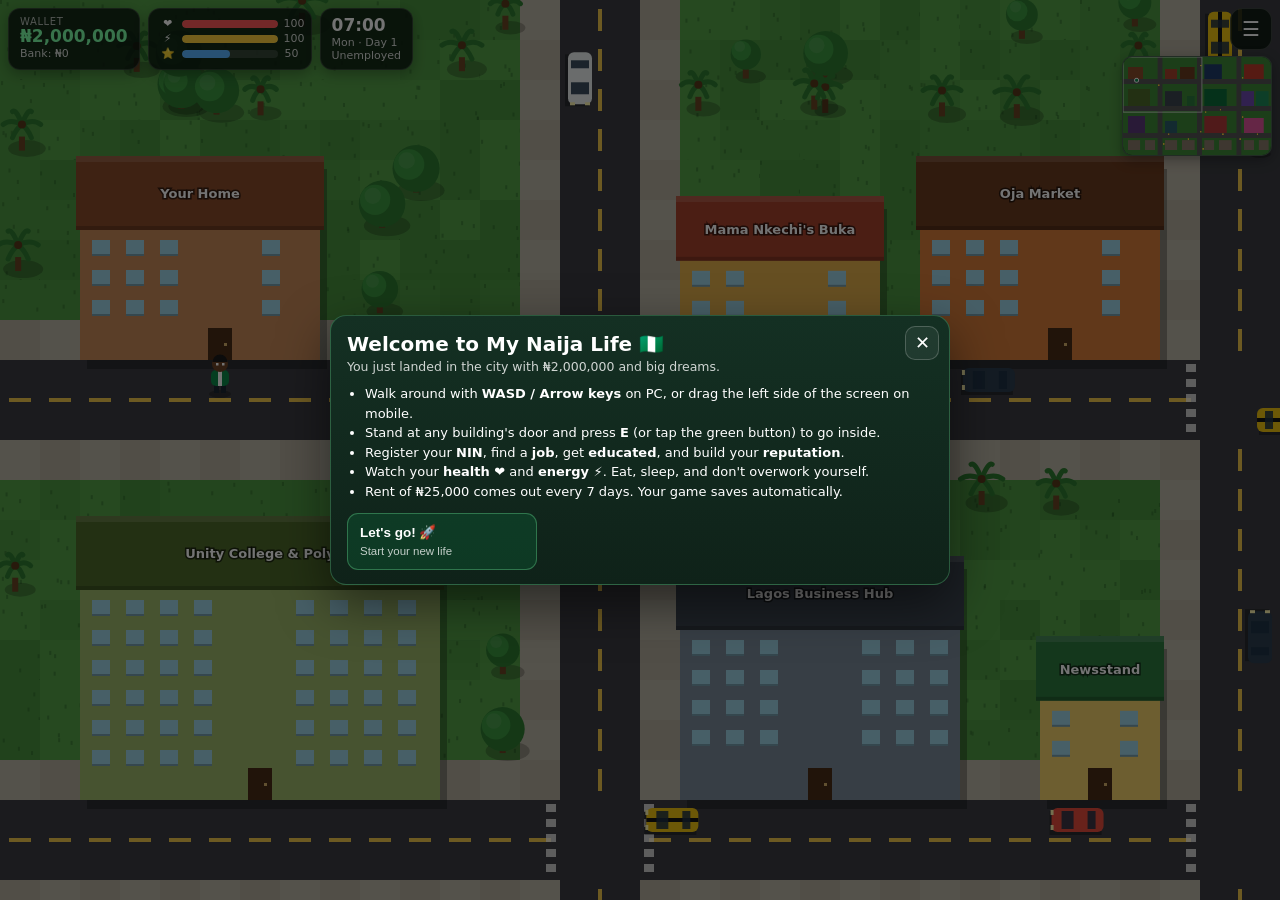
<file: versions/v1.html>
<!DOCTYPE html>
<html lang="en">
<head>
<meta charset="UTF-8">
<meta name="viewport" content="width=device-width, initial-scale=1, maximum-scale=1, user-scalable=no, viewport-fit=cover">
<meta name="theme-color" content="#0b6e3a">
<meta name="mobile-web-app-capable" content="yes">
<meta name="apple-mobile-web-app-capable" content="yes">
<meta name="apple-mobile-web-app-status-bar-style" content="black-translucent">
<meta name="apple-mobile-web-app-title" content="My Naija Life">
<title>My Naija Life</title>
<style>
*{box-sizing:border-box;margin:0;padding:0;-webkit-tap-highlight-color:transparent;-webkit-user-select:none;user-select:none}
html,body{width:100%;height:100%;overflow:hidden;background:#0d1b12;font-family:system-ui,-apple-system,"Segoe UI",Roboto,sans-serif;color:#fff;touch-action:none;overscroll-behavior:none}
canvas#game{position:fixed;inset:0;width:100%;height:100%;display:block;touch-action:none}

#hud{position:fixed;top:max(8px,env(safe-area-inset-top));left:max(8px,env(safe-area-inset-left));display:flex;gap:8px;align-items:stretch;pointer-events:none;z-index:5}
.card{background:rgba(10,22,15,.84);border:1px solid rgba(255,255,255,.13);border-radius:12px;padding:7px 11px;box-shadow:0 4px 14px rgba(0,0,0,.3)}
.lbl{font-size:10px;letter-spacing:.06em;text-transform:uppercase;opacity:.7}
.big{font-size:17px;font-weight:800;line-height:1.15}
.small{font-size:11px;opacity:.85;text-transform:none;letter-spacing:0}
#hMoney{color:#7dffa8}
.row{display:flex;align-items:center;gap:6px;font-size:11px;height:15px}
.row span{width:16px;text-align:center}
.bar{width:96px;height:8px;background:rgba(255,255,255,.14);border-radius:4px;overflow:hidden}
.bar>i{display:block;height:100%;width:50%;border-radius:4px;transition:width .25s}
#bHealth{background:#ff5a5a}#bEnergy{background:#ffd23f}#bRep{background:#5ab4ff}
.num{width:24px;text-align:right;opacity:.85;font-variant-numeric:tabular-nums}

#topRight{position:fixed;top:max(8px,env(safe-area-inset-top));right:max(8px,env(safe-area-inset-right));display:flex;flex-direction:column;align-items:flex-end;gap:6px;z-index:6}
#menuBtn{pointer-events:auto;width:42px;height:42px;border-radius:12px;border:1px solid rgba(255,255,255,.18);background:rgba(10,22,15,.84);color:#fff;font-size:20px;cursor:pointer}
#mini{width:150px;height:100px;border-radius:10px;border:1px solid rgba(255,255,255,.2);background:#1d3a24;box-shadow:0 4px 14px rgba(0,0,0,.3)}

#hint{position:fixed;left:50%;bottom:max(16px,env(safe-area-inset-bottom));transform:translateX(-50%);background:rgba(10,22,15,.88);border:1px solid rgba(125,255,168,.4);padding:8px 16px;border-radius:999px;font-size:13px;font-weight:600;white-space:nowrap;display:none;z-index:5;pointer-events:none}
#actBtn{position:fixed;right:max(22px,env(safe-area-inset-right));bottom:max(22px,env(safe-area-inset-bottom));width:78px;height:78px;border-radius:50%;border:3px solid rgba(255,255,255,.55);background:rgba(11,138,74,.85);color:#fff;font-weight:800;font-size:14px;display:none;z-index:6;touch-action:none;box-shadow:0 6px 18px rgba(0,0,0,.4)}
#actBtn.dim{background:rgba(40,60,48,.6);border-color:rgba(255,255,255,.25)}

#joy{position:fixed;width:120px;height:120px;margin:-60px 0 0 -60px;border-radius:50%;background:rgba(255,255,255,.08);border:2px solid rgba(255,255,255,.28);z-index:4;pointer-events:none;display:none}
#knob{position:absolute;left:50%;top:50%;width:52px;height:52px;margin:-26px 0 0 -26px;border-radius:50%;background:rgba(255,255,255,.45)}
#joyGhost{position:fixed;left:max(40px,env(safe-area-inset-left));bottom:max(40px,env(safe-area-inset-bottom));width:110px;height:110px;border-radius:50%;border:2px dashed rgba(255,255,255,.25);display:none;align-items:center;justify-content:center;font-size:11px;opacity:.7;text-align:center;z-index:3;pointer-events:none}

#toasts{position:fixed;top:72px;left:50%;transform:translateX(-50%);display:flex;flex-direction:column;gap:6px;align-items:center;z-index:20;pointer-events:none;width:min(92vw,520px)}
.toast{background:rgba(10,22,15,.94);border-left:4px solid #7dffa8;padding:8px 14px;border-radius:10px;font-size:13px;box-shadow:0 6px 18px rgba(0,0,0,.35);animation:tin .25s ease-out;text-align:center}
.toast.bad{border-left-color:#ff5a5a}.toast.info{border-left-color:#5ab4ff}
@keyframes tin{from{opacity:0;transform:translateY(-8px)}to{opacity:1;transform:none}}

#panel{position:fixed;inset:0;background:rgba(0,0,0,.55);display:none;align-items:center;justify-content:center;z-index:30;padding:10px}
#panel.show{display:flex}
.box{position:relative;width:min(620px,96vw);max-height:92vh;overflow:auto;background:linear-gradient(180deg,#143023,#0f2219);border:1px solid rgba(125,255,168,.25);border-radius:16px;padding:16px 16px 14px;box-shadow:0 18px 50px rgba(0,0,0,.5);touch-action:pan-y}
#pClose{position:absolute;top:10px;right:10px;width:34px;height:34px;border-radius:10px;border:1px solid rgba(255,255,255,.2);background:rgba(255,255,255,.06);color:#fff;font-size:18px;cursor:pointer}
#pTitle{font-size:20px;font-weight:800;padding-right:40px}
#pSub{font-size:12.5px;opacity:.8;margin-top:3px;padding-right:40px}
#pBody{font-size:13px;line-height:1.5;margin-top:10px}
#pBody:empty{display:none}
#pBody .kv{display:grid;grid-template-columns:auto 1fr;gap:3px 14px}
#pBody .kv b{opacity:.7;font-weight:600}
#pBody ul{padding-left:18px}
#pOpts{display:grid;grid-template-columns:repeat(auto-fill,minmax(180px,1fr));gap:8px;margin-top:12px}
.opt{text-align:left;padding:10px 12px;border-radius:11px;border:1px solid rgba(125,255,168,.3);background:rgba(11,138,74,.22);color:#fff;cursor:pointer;font-size:13.5px;line-height:1.3}
.opt:active{transform:scale(.98)}
.opt span{display:block;font-size:11.5px;opacity:.75;margin-top:2px}
.opt.dis{opacity:.45;border-color:rgba(255,255,255,.15);background:rgba(255,255,255,.04)}
.opt.cur{border-color:#ffd23f;background:rgba(255,210,63,.15)}

#rotate{position:fixed;inset:0;background:#0b6e3a;display:none;flex-direction:column;align-items:center;justify-content:center;gap:14px;z-index:100;text-align:center;padding:24px}
#rotate .ph{width:54px;height:90px;border:4px solid #fff;border-radius:10px;animation:rot 1.8s ease-in-out infinite}
@keyframes rot{0%,30%{transform:rotate(0)}60%,100%{transform:rotate(90deg)}}
@media (orientation:portrait) and (pointer:coarse){#rotate{display:flex}}
@media (max-height:430px){
  .big{font-size:14px}.bar{width:72px}.card{padding:5px 8px}
  #mini{width:120px;height:80px}#menuBtn{width:36px;height:36px;font-size:17px}
  #pTitle{font-size:17px}#pOpts{grid-template-columns:repeat(auto-fill,minmax(160px,1fr))}
  #toasts{top:56px}
}
</style>
</head>
<body>
<canvas id="game"></canvas>

<div id="hud">
  <div class="card">
    <div class="lbl">Wallet</div>
    <div id="hMoney" class="big">₦0</div>
    <div class="lbl small" id="hBank">Bank: ₦0</div>
  </div>
  <div class="card">
    <div class="row"><span>❤️</span><div class="bar"><i id="bHealth"></i></div><span class="num" id="nHealth">0</span></div>
    <div class="row"><span>⚡</span><div class="bar"><i id="bEnergy"></i></div><span class="num" id="nEnergy">0</span></div>
    <div class="row"><span>⭐</span><div class="bar"><i id="bRep"></i></div><span class="num" id="nRep">0</span></div>
  </div>
  <div class="card">
    <div class="big" id="hTime">07:00</div>
    <div class="lbl small" id="hDay">Day 1</div>
    <div class="lbl small" id="hJob">Unemployed</div>
  </div>
</div>

<div id="topRight">
  <button id="menuBtn" aria-label="Menu">☰</button>
  <canvas id="mini" width="300" height="200"></canvas>
</div>

<div id="toasts"></div>
<div id="hint"></div>
<button id="actBtn">ENTER</button>
<div id="joy"><div id="knob"></div></div>
<div id="joyGhost">Drag to<br>move</div>

<div id="panel">
  <div class="box">
    <button id="pClose" aria-label="Close">✕</button>
    <div id="pTitle"></div>
    <div id="pSub"></div>
    <div id="pBody"></div>
    <div id="pOpts"></div>
  </div>
</div>

<div id="rotate">
  <div class="ph"></div>
  <div style="font-size:20px;font-weight:800">Turn your phone sideways</div>
  <div style="opacity:.85;font-size:14px">My Naija Life plays in landscape mode.</div>
</div>

<script>
(function(){
'use strict';

/* =========================================================
   CORE SETUP
   ========================================================= */
const T = 40, COLS = 60, ROWS = 40, WW = COLS * T, WH = ROWS * T;
const TIME_SCALE = 1.5;            // game minutes per real second
const SAVE_KEY = 'mynaijalife_v1';
const $ = id => document.getElementById(id);
const canvas = $('game'), ctx = canvas.getContext('2d');
let vw = 0, vh = 0, dpr = 1;
function resize(){
  dpr = Math.min(window.devicePixelRatio || 1, 2);
  vw = window.innerWidth; vh = window.innerHeight;
  canvas.width = Math.floor(vw * dpr); canvas.height = Math.floor(vh * dpr);
  ctx.setTransform(dpr, 0, 0, dpr, 0, 0);
}
window.addEventListener('resize', resize); resize();

const isTouch = window.matchMedia('(pointer: coarse)').matches || ('ontouchstart' in window);
const clamp = (v, a, b) => Math.max(a, Math.min(b, v));
const fmt = n => '₦' + Math.round(n).toLocaleString('en-NG');
function mulberry(seed){ let a = seed >>> 0; return function(){ a |= 0; a = a + 0x6D2B79F5 | 0; let t = Math.imul(a ^ a >>> 15, 1 | a); t = t + Math.imul(t ^ t >>> 7, 61 | t) ^ t; return ((t ^ t >>> 14) >>> 0) / 4294967296; }; }
const srand = mulberry(20261005);
const hash = (c, r) => { const s = Math.sin(c * 12.9898 + r * 78.233) * 43758.5453; return s - Math.floor(s); };
const pick = arr => arr[Math.floor(Math.random() * arr.length)];
const WEEKDAYS = ['Mon','Tue','Wed','Thu','Fri','Sat','Sun'];

/* =========================================================
   GAME DATA
   ========================================================= */
const ROAD_ROWS = [9, 20, 31], ROAD_COLS = [14, 30, 46];

const BUILDINGS = [
  {id:'home',     name:'Your Home',              x:2,  y:4,  w:6, h:5, color:'#c98b5a', roof:'#8a4b2a'},
  {id:'mamaput',  name:"Mama Nkechi's Buka",     x:17, y:5,  w:5, h:4, color:'#e3b04b', roof:'#a8432c'},
  {id:'market',   name:'Oja Market',             x:23, y:4,  w:6, h:5, color:'#d97d3a', roof:'#6b3b1f'},
  {id:'bank',     name:'Naija Trust Bank',       x:33, y:3,  w:7, h:6, color:'#3b6fb6', roof:'#1f3d6b'},
  {id:'hospital', name:'General Hospital',       x:49, y:3,  w:8, h:6, color:'#e8eef2', roof:'#c0392b'},
  {id:'school',   name:'Unity College & Poly',   x:2,  y:13, w:9, h:7, color:'#9fb86a', roof:'#4f6b2b'},
  {id:'jobs',     name:'Lagos Business Hub',     x:17, y:14, w:7, h:6, color:'#7a8a99', roof:'#3c4650'},
  {id:'news',     name:'Newsstand',              x:26, y:16, w:3, h:4, color:'#f2d16b', roof:'#2d7a3f'},
  {id:'lg',       name:'Local Govt Secretariat', x:33, y:13, w:9, h:7, color:'#e6e0cf', roof:'#0b6e3a'},
  {id:'church',   name:'Grace Assembly',         x:48, y:14, w:5, h:6, color:'#f0ece2', roof:'#6c4ab0'},
  {id:'mosque',   name:'Central Mosque',         x:54, y:14, w:5, h:6, color:'#eaf4ec', roof:'#1e8a5a'},
  {id:'estate',   name:'Shelter Real Estate',    x:2,  y:24, w:7, h:7, color:'#b78fd6', roof:'#5b3a7a'},
  {id:'barber',   name:'Kutz Barbing Salon',     x:17, y:26, w:5, h:5, color:'#5fb3c9', roof:'#2a5e6b'},
  {id:'motors',   name:'Oga Motors',             x:33, y:24, w:9, h:7, color:'#d6d6d6', roof:'#b33a3a'},
  {id:'joint',    name:'Chill Spot',             x:49, y:25, w:8, h:6, color:'#4a3b5c', roof:'#e0559b'}
];
const B = {};
BUILDINGS.forEach(b => {
  b.doorC = b.x + Math.floor(b.w / 2);
  b.frontX = (b.doorC + 0.5) * T;
  b.frontY = (b.y + b.h + 0.5) * T;
  B[b.id] = b;
});

const DECOR = [[2,34,5,4],[9,34,4,4],[17,34,5,4],[24,34,5,4],[33,34,4,4],[39,34,5,4],[49,34,4,4],[55,34,4,4]].map((d, i) => ({
  x:d[0], y:d[1], w:d[2], h:d[3], name:'',
  doorC: d[0] + Math.floor(d[2] / 2),
  color:['#d9a57a','#c7b299','#a7c4a0','#d4b483','#b9a1c9','#e0c08a','#9fbfcf','#cfa89a'][i],
  roof:['#7a3b2a','#5d4a3a','#3f6b45','#7a5a2a','#5a3f72','#8a5a1a','#3a5f72','#6a3a3a'][i]
}));

const SOLIDS = [...BUILDINGS, ...DECOR].map(b => ({x:b.x*T, y:b.y*T, w:b.w*T, h:b.h*T}));

const ITEMS = {
  bread:       {name:'Agege Bread',        price:1500, energy:12, health:0},
  indomie:     {name:'Indomie (pack)',     price:1200, energy:12, health:0},
  garri:       {name:'Garri & Groundnut',  price:800,  energy:8,  health:0},
  water:       {name:'Pure Water (bag)',   price:500,  energy:5,  health:1},
  malt:        {name:'Malt Drink',         price:700,  energy:7,  health:0},
  suya:        {name:'Suya Wrap',          price:2000, energy:15, health:0},
  paracetamol: {name:'Paracetamol',        price:600,  energy:0,  health:10},
  vitamins:    {name:'Multivitamins',      price:3500, energy:0,  health:20}
};
const MARKET_ITEMS = ['bread','indomie','garri','water','malt','suya'];
const PHARM_ITEMS = ['paracetamol','vitamins'];

const EDU = ['No certificate','SSCE','OND','BSc'];
const COURSES = [
  {lvl:1, name:'SSCE (WAEC)',          fee:45000,  classes:3},
  {lvl:2, name:'OND Business Admin',   fee:250000, classes:6},
  {lvl:3, name:'BSc Economics',        fee:600000, classes:10}
];

const JOBS = [
  {id:'labourer', name:'Site Labourer',    pay:8000,  energy:35, hours:8, edu:0},
  {id:'sales',    name:'Shop Sales Rep',   pay:12000, energy:25, hours:8, edu:1},
  {id:'okada',    name:'Okada Rider',      pay:18000, energy:40, hours:8, edu:0, needsOkada:true},
  {id:'office',   name:'Office Assistant', pay:22000, energy:25, hours:8, edu:2},
  {id:'banker',   name:'Bank Officer',     pay:40000, energy:30, hours:9, edu:3, rep:60}
];
const JOB = {}; JOBS.forEach(j => JOB[j.id] = j);

const HOUSING = [
  {name:'Face-me-I-face-you room', rent:25000,  sleep:70,  rep:0},
  {name:'Self-contain',            rent:60000,  sleep:90,  rep:3},
  {name:'Mini flat',               rent:120000, sleep:100, rep:6},
  {name:'2-Bedroom flat (Lekki)',  rent:350000, sleep:100, rep:12}
];

const NEWS = [
  {h:'Fuel price jumps again at filling stations', mod:1.15},
  {h:'CBN holds interest rate steady, markets calm', mod:1.0},
  {h:'Tomato scarcity hits markets nationwide', mod:1.2},
  {h:'Bumper harvest: food prices ease in Lagos markets', mod:0.9},
  {h:'Naira gains slightly against the dollar', mod:0.95},
  {h:'Transport unions call off planned strike', mod:1.0},
  {h:'Heavy rainfall causes gridlock across the city', mod:1.05},
  {h:'Government opens new minimum wage talks', mod:1.0},
  {h:'Super Eagles win friendly, fans jubilate', mod:1.0},
  {h:'Electricity tariff review sparks debate', mod:1.08},
  {h:'Traders protest new market levy', mod:1.1},
  {h:'Rice importers report bigger shipments', mod:0.92},
  {h:'Tech startups in Yaba announce new hiring drive', mod:1.0},
  {h:'Diesel scarcity: generators go quiet in some areas', mod:1.12}
];

const NPC_NAMES = ['Chinedu','Aisha','Tunde','Ngozi','Emeka','Bisi','Musa','Funke','Ifeanyi','Zainab','Segun','Amaka','Yusuf','Kemi'];
const NPC_ROLES = ['Trader','Student','Okada man','Teacher','Banker','Tailor','Pastor','Mechanic','Nurse','Hairdresser','Civil servant','Hustler','Driver','Caterer'];
const LINES = [
  'How far? Hope body dey inside cream?',
  'This Lagos traffic go kill person o!',
  'Abeg, you get change for ₦1,000?',
  'Na God dey run am, my brother.',
  'Hustle no dey stop, sha.',
  'I hear say fuel price don go up again.',
  "Shey you don chop today? Mama Nkechi's buka dey sweet!",
  'Make we see for Chill Spot this evening.',
  'No wahala, everything go better.',
  'Bank queue for this town no be here o.',
  "You don register your NIN? Bank no go gree without am.",
  'School fees don cost, but education na key.'
];
const TIPS = [
  'Register your NIN at the Local Govt Secretariat before you try to bank.',
  'Work one shift a day at Lagos Business Hub once you get a job.',
  'Better certificates from Unity College unlock better paying jobs.',
  'Sleep at home after 6pm to restore energy. Better houses restore more.',
  'Read the newspaper. Big news moves food prices.',
  'If your energy hits zero, your health starts dropping. Chop before you collapse!',
  'Rent comes out every 7 days. Keep cash or bank savings ready.',
  'An okada from Oga Motors makes you faster and unlocks the Okada Rider job.'
];

/* =========================================================
   WORLD GENERATION
   ========================================================= */
function isRoad(c, r){ return ROAD_ROWS.some(y => r === y || r === y + 1) || ROAD_COLS.some(x => c === x || c === x + 1); }
function nearRoad(c, r){
  if (isRoad(c, r)) return false;
  for (let dy = -1; dy <= 1; dy++) for (let dx = -1; dx <= 1; dx++) if (isRoad(c + dx, r + dy)) return true;
  return false;
}
function inSolidTile(c, r, m){
  return [...BUILDINGS, ...DECOR].some(b => c >= b.x - m && c < b.x + b.w + m && r >= b.y - m && r < b.y + b.h + m);
}

const ground = document.createElement('canvas'); ground.width = WW; ground.height = WH;
const canopy = document.createElement('canvas'); canopy.width = WW; canopy.height = WH;
(function buildGround(){
  const g = ground.getContext('2d');
  for (let r = 0; r < ROWS; r++) for (let c = 0; c < COLS; c++){
    let col;
    if (isRoad(c, r)) col = '#3b3d42';
    else if (nearRoad(c, r)) col = (c + r) % 2 ? '#bcb6a7' : '#b4ae9f';
    else { const v = hash(c, r); col = v < 0.33 ? '#4f9a43' : v < 0.66 ? '#55a248' : '#4a943f'; }
    g.fillStyle = col; g.fillRect(c * T, r * T, T, T);
    if (!isRoad(c, r) && !nearRoad(c, r)){
      g.fillStyle = 'rgba(30,80,30,.35)';
      for (let k = 0; k < 3; k++){ const hx = hash(c + k * 7, r) * T, hy = hash(c, r + k * 5) * T; g.fillRect(c * T + hx, r * T + hy, 2, 4); }
    }
  }
  // road markings
  g.fillStyle = '#f2c94c';
  ROAD_ROWS.forEach(R => { const y = (R + 1) * T; for (let x = 0; x < WW; x += 40){ const c = Math.floor(x / T); if (!ROAD_COLS.some(v => c === v || c === v + 1)) g.fillRect(x + 9, y - 2, 22, 4); } });
  ROAD_COLS.forEach(C => { const x = (C + 1) * T; for (let y = 0; y < WH; y += 40){ const r = Math.floor(y / T); if (!ROAD_ROWS.some(v => r === v || r === v + 1)) g.fillRect(x - 2, y + 9, 4, 22); } });
  // zebra crossings
  g.fillStyle = 'rgba(255,255,255,.75)';
  ROAD_ROWS.forEach(R => ROAD_COLS.forEach(C => {
    for (let i = 0; i < 5; i++){ g.fillRect(C * T - 14, R * T + 4 + i * 15, 10, 8); g.fillRect((C + 2) * T + 4, R * T + 4 + i * 15, 10, 8); }
  }));
  // trees
  const cp = canopy.getContext('2d');
  let placed = 0;
  for (let i = 0; i < 600 && placed < 150; i++){
    const c = Math.floor(srand() * COLS), r = Math.floor(srand() * ROWS);
    if (isRoad(c, r) || nearRoad(c, r) || inSolidTile(c, r, 1)) continue;
    const x = (c + 0.5) * T + (srand() - 0.5) * 14, y = (r + 0.5) * T + (srand() - 0.5) * 14, s = 15 + srand() * 9;
    g.fillStyle = 'rgba(0,0,0,.22)'; g.beginPath(); g.ellipse(x + 5, y + 10, s, s * 0.45, 0, 0, Math.PI * 2); g.fill();
    g.fillStyle = '#6b4423'; g.fillRect(x - 3, y - 2, 6, 14);
    const palm = srand() < 0.35;
    if (palm){
      cp.strokeStyle = '#2f7d32'; cp.lineWidth = 5; cp.lineCap = 'round';
      for (let k = 0; k < 6; k++){ const a = k / 6 * Math.PI * 2; cp.beginPath(); cp.moveTo(x, y - 14); cp.quadraticCurveTo(x + Math.cos(a) * s * 0.6, y - 14 + Math.sin(a) * s * 0.6 - 6, x + Math.cos(a) * s, y - 14 + Math.sin(a) * s * 0.8); cp.stroke(); }
      cp.fillStyle = '#5a3a1a'; cp.beginPath(); cp.arc(x, y - 14, 4, 0, Math.PI * 2); cp.fill();
    } else {
      cp.fillStyle = '#2e7d32'; cp.beginPath(); cp.arc(x, y - 12, s, 0, Math.PI * 2); cp.fill();
      cp.fillStyle = '#3d9a40'; cp.beginPath(); cp.arc(x - s * 0.3, y - 16, s * 0.65, 0, Math.PI * 2); cp.fill();
      cp.fillStyle = 'rgba(255,255,255,.08)'; cp.beginPath(); cp.arc(x - s * 0.4, y - 20, s * 0.35, 0, Math.PI * 2); cp.fill();
    }
    placed++;
  }
})();

/* Minimap static layer */
const mini = $('mini'), mctx = mini.getContext('2d');
const miniBase = document.createElement('canvas'); miniBase.width = mini.width; miniBase.height = mini.height;
(function(){
  const m = miniBase.getContext('2d'), sx = mini.width / WW, sy = mini.height / WH;
  m.fillStyle = '#3f8a38'; m.fillRect(0, 0, mini.width, mini.height);
  m.fillStyle = '#555'; 
  ROAD_ROWS.forEach(R => m.fillRect(0, R * T * sy, mini.width, 2 * T * sy));
  ROAD_COLS.forEach(C => m.fillRect(C * T * sx, 0, 2 * T * sx, mini.height));
  DECOR.forEach(b => { m.fillStyle = '#8a7a6a'; m.fillRect(b.x * T * sx, b.y * T * sy, b.w * T * sx, b.h * T * sy); });
  BUILDINGS.forEach(b => { m.fillStyle = b.roof; m.fillRect(b.x * T * sx, b.y * T * sy, b.w * T * sx, b.h * T * sy); });
})();

/* =========================================================
   STATE
   ========================================================= */
function newState(){
  return {
    v:1, money:2000000, bank:0, health:100, energy:100, rep:50,
    day:1, minutes:7 * 60, edu:0, course:null, classes:0,
    job:null, housing:0, maxHousing:0, rentDueDay:8, rentStrikes:0, levyDay:-99,
    inv:{}, hasOkada:false, riding:false, nin:false,
    daily:{}, news:[], priceMod:1,
    px:B.home.frontX, py:B.home.frontY,
    earned:0, shifts:0
  };
}
let state = newState();
const player = {x:state.px, y:state.py, dir:'d', anim:0, moving:false};

function genNews(){
  const pool = NEWS.slice(), out = [];
  while (out.length < 3 && pool.length) out.push(pool.splice(Math.floor(Math.random() * pool.length), 1)[0]);
  state.news = out.map(n => n.h);
  state.priceMod = clamp(out.reduce((a, n) => a * n.mod, 1), 0.85, 1.35);
}
const price = base => Math.max(10, Math.round(base * state.priceMod / 10) * 10);
const hour = () => Math.floor(state.minutes / 60) % 24;
const inHours = (a, b) => hour() >= a && hour() < b;

function saveGame(silent){
  state.px = player.x; state.py = player.y;
  try { localStorage.setItem(SAVE_KEY, JSON.stringify(state)); if (!silent) toast('Game saved.', 'info'); }
  catch (e) { if (!silent) toast('Could not save on this browser.', 'bad'); }
}
function loadGame(){
  try {
    const raw = localStorage.getItem(SAVE_KEY);
    if (!raw) return false;
    const data = JSON.parse(raw);
    state = Object.assign(newState(), data);
    player.x = state.px; player.y = state.py;
    return true;
  } catch (e) { return false; }
}

/* =========================================================
   SYSTEMS
   ========================================================= */
function gain(stat, v){
  if (stat === 'rep') state.rep = clamp(state.rep + v, 0, 100);
  else state[stat] = clamp(state[stat] + v, 0, 100);
}
function spend(c){
  if (state.money < c){ toast(`Not enough cash. You need ${fmt(c)}. Visit the bank.`, 'bad'); return false; }
  state.money -= c; return true;
}
function advanceTime(mins){
  state.minutes += mins;
  while (state.minutes >= 1440){ state.minutes -= 1440; newDay(); }
}
function newDay(){
  state.day++;
  state.daily = {};
  if (state.bank > 0) state.bank += state.bank * 0.0003;
  genNews();
  if (state.day >= state.rentDueDay){
    const rent = HOUSING[state.housing].rent;
    if (state.money >= rent){ state.money -= rent; paidRent(rent); }
    else if (state.money + state.bank >= rent){ state.bank -= rent - state.money; state.money = 0; paidRent(rent); }
    else {
      state.rentStrikes++;
      gain('rep', -8);
      if (state.rentStrikes >= 3 && state.housing > 0){
        state.housing = 0; state.rentStrikes = 0; state.rentDueDay = state.day + 7;
        toast('Landlord don pack your load! You were moved back to a face-me-I-face-you room.', 'bad');
      } else {
        state.rentDueDay = state.day + 1;
        toast(`Landlord is on your case! Rent of ${fmt(rent)} is unpaid. Strike ${state.rentStrikes}/3.`, 'bad');
      }
    }
  }
  toast(`${WEEKDAYS[(state.day - 1) % 7]}, Day ${state.day} begins.`, 'info');
}
function paidRent(rent){
  state.rentStrikes = 0;
  state.rentDueDay = state.day + 7;
  toast(`Weekly rent paid: ${fmt(rent)}`, 'info');
}
function faint(){
  const bill = 20000;
  const fromWallet = Math.min(state.money, bill); state.money -= fromWallet;
  const fromBank = Math.min(state.bank, bill - fromWallet); state.bank -= fromBank;
  state.health = 45; state.energy = 40; gain('rep', -3);
  player.x = B.hospital.frontX; player.y = B.hospital.frontY;
  advanceTime(360);
  toast('You collapsed from exhaustion! You woke up at General Hospital. Bill: ₦20,000', 'bad');
  saveGame(true);
}

/* =========================================================
   TOASTS
   ========================================================= */
function toast(msg, type){
  const box = $('toasts');
  const el = document.createElement('div');
  el.className = 'toast ' + (type || '');
  el.textContent = msg;
  box.appendChild(el);
  while (box.children.length > 4) box.removeChild(box.firstChild);
  setTimeout(() => { el.style.transition = 'opacity .4s'; el.style.opacity = '0'; setTimeout(() => el.remove(), 400); }, 3600);
}

/* =========================================================
   PANELS (building interiors, menus, NPC talk)
   ========================================================= */
let panelState = null, paused = false;
const opt = (label, note, action, why, extra) => ({label, note, action, why, cls: extra || ''});

const PANELS = {
  intro: () => ({
    title: 'Welcome to My Naija Life 🇳🇬',
    sub: 'You just landed in the city with ₦2,000,000 and big dreams.',
    body: `<ul>
      <li>Walk around with <b>WASD / Arrow keys</b> on PC, or drag the left side of the screen on mobile.</li>
      <li>Stand at any building's door and press <b>E</b> (or tap the green button) to go inside.</li>
      <li>Register your <b>NIN</b>, find a <b>job</b>, get <b>educated</b>, and build your <b>reputation</b>.</li>
      <li>Watch your <b>health ❤️</b> and <b>energy ⚡</b>. Eat, sleep, and don't overwork yourself.</li>
      <li>Rent of ${fmt(HOUSING[0].rent)} comes out every 7 days. Your game saves automatically.</li>
    </ul>`,
    options: [opt("Let's go! 🚀", 'Start your new life', () => { closePanel(); return false; })]
  }),

  home: () => {
    const h = HOUSING[state.housing], hr = hour(), night = hr >= 18 || hr < 5;
    return {
      title: 'Your Home', sub: `${h.name} · Rent ${fmt(h.rent)}/week · Next rent: Day ${state.rentDueDay}`,
      body: '',
      options: [
        opt('Sleep till morning 🌙', `Wake at 6:00 · +${h.sleep} energy`, () => {
          advanceTime(hr >= 18 ? (1440 - state.minutes) + 360 : 360 - state.minutes);
          gain('energy', h.sleep); gain('health', 10);
          toast('You slept well. New day, new hustle!', 'good');
        }, night ? null : 'You can only sleep for the night after 6pm.'),
        opt('Take a nap 😴', '2 hours · +25 energy', () => { advanceTime(120); gain('energy', 25); toast('Short nap. You feel better.', 'good'); },
          state.daily.naps >= 2 ? 'You have napped enough today.' : null),
        opt('Eat from your bag 🎒', 'Open inventory', () => { openPanel('inventory'); return false; })
      ].map((o, i) => { if (i === 1 && !o.why) { const a = o.action; o.action = () => { state.daily.naps = (state.daily.naps || 0) + 1; a(); }; } return o; })
    };
  },

  mamaput: () => {
    const open = inHours(7, 21);
    const meals = [['Jollof Rice & Chicken', 3500, 35, 3], ['Amala, Ewedu & Assorted', 2500, 28, 2], ['Rice, Beans & Plantain', 1800, 22, 1], ['Eba & Egusi Soup', 2200, 26, 2]];
    return {
      title: "Mama Nkechi's Buka", sub: open ? 'Open 7am to 9pm. Hot food dey!' : 'Closed. Mama don go house. Opens 7am.',
      body: state.priceMod > 1.04 ? '<i>Mama says: "Na the news o, prices don go up small today."</i>' : '',
      options: meals.map(([n, b, e, hh]) => {
        const c = price(b);
        return opt(n, `${fmt(c)} · +${e} energy`, () => {
          if (!spend(c)) return;
          gain('energy', e); gain('health', hh); advanceTime(30);
          toast(`You ate ${n}. E sweet die!`, 'good');
        }, open ? null : 'The buka is closed right now.');
      })
    };
  },

  market: () => {
    const open = inHours(6, 20);
    return {
      title: 'Oja Market', sub: open ? 'Open 6am to 8pm. Buy items to keep in your bag.' : 'Market has closed for today. Opens 6am.',
      body: '',
      options: MARKET_ITEMS.map(k => {
        const it = ITEMS[k], c = price(it.price);
        return opt(`Buy ${it.name}`, `${fmt(c)} · +${it.energy} energy · You have ${state.inv[k] || 0}`, () => {
          if (!spend(c)) return;
          state.inv[k] = (state.inv[k] || 0) + 1; advanceTime(5);
          toast(`Bought ${it.name}.`, 'good');
        }, open ? null : 'The market is closed.');
      })
    };
  },

  bank: () => {
    const open = inHours(8, 16);
    const why = !open ? 'Banking hall is open 8am to 4pm.' : !state.nin ? 'You need an NIN to bank. Register at the Local Govt Secretariat.' : null;
    const amounts = [10000, 50000, 200000, 1000000];
    const opts = [];
    amounts.forEach(a => opts.push(opt(`Deposit ${fmt(a)}`, 'Move cash to savings', () => {
      if (state.money < a) { toast('Not enough cash in your wallet.', 'bad'); return; }
      state.money -= a; state.bank += a; toast(`Deposited ${fmt(a)}.`, 'good');
    }, why)));
    opts.push(opt('Deposit ALL cash', fmt(state.money), () => { state.bank += state.money; state.money = 0; toast('All cash deposited.', 'good'); }, why || (state.money <= 0 ? 'No cash to deposit.' : null)));
    amounts.forEach(a => opts.push(opt(`Withdraw ${fmt(a)}`, 'Take cash out', () => {
      if (state.bank < a) { toast('Insufficient balance.', 'bad'); return; }
      state.bank -= a; state.money += a; toast(`Withdrew ${fmt(a)}.`, 'good');
    }, why)));
    opts.push(opt('Withdraw ALL', fmt(state.bank), () => { state.money += state.bank; state.bank = 0; toast('All savings withdrawn.', 'good'); }, why || (state.bank <= 0 ? 'Your account is empty.' : null)));
    return {
      title: 'Naija Trust Bank', sub: open ? 'Banking hall open 8am to 4pm · Savings earn about 11% per year' : 'Banking hall is closed. Opens 8am.',
      body: `<div class="kv"><b>Wallet</b><span>${fmt(state.money)}</span><b>Savings</b><span>${fmt(state.bank)}</span><b>NIN</b><span>${state.nin ? 'Verified ✅' : 'Not registered ❌'}</span></div>`,
      options: opts
    };
  },

  hospital: () => ({
    title: 'General Hospital', sub: 'Open 24 hours. Health is wealth.',
    body: `<div class="kv"><b>Your health</b><span>${Math.round(state.health)}/100</span></div>`,
    options: [
      opt('Basic check-up 🩺', `${fmt(5000)} · +20 health · 1 hour`, () => { if (!spend(5000)) return; gain('health', 20); advanceTime(60); toast('Doctor says you are fine. Rest well.', 'good'); }, state.health >= 100 ? 'You are already in perfect health.' : null),
      opt('Full treatment 🏥', `${fmt(25000)} · Health to 100 · 3 hours`, () => { if (!spend(25000)) return; state.health = 100; advanceTime(180); toast('Fully treated. You feel brand new!', 'good'); }, state.health >= 100 ? 'You are already in perfect health.' : null),
      ...PHARM_ITEMS.map(k => { const it = ITEMS[k]; return opt(`Buy ${it.name} 💊`, `${fmt(it.price)} · +${it.health} health when used`, () => { if (!spend(it.price)) return; state.inv[k] = (state.inv[k] || 0) + 1; toast(`Bought ${it.name}.`, 'good'); }); })
    ]
  }),

  school: () => {
    const c = state.course ? COURSES.find(x => x.lvl === state.course) : null;
    const opts = [];
    if (c){
      const why = state.daily.classDone ? 'You already attended class today. Come back tomorrow.' : !inHours(8, 15) ? 'Lectures hold 8am to 3pm.' : state.energy < 20 ? 'You are too tired for class. You need 20 energy.' : null;
      opts.push(opt(`Attend class 📚`, `${c.name} · ${state.classes}/${c.classes} done · 5 hours · -20 energy`, () => {
        state.daily.classDone = true; state.classes++; gain('energy', -20); advanceTime(300);
        if (state.classes >= c.classes){
          state.edu = c.lvl; state.course = null; state.classes = 0; gain('rep', 5);
          toast(`🎓 Congratulations! You earned your ${EDU[c.lvl]} certificate!`, 'good');
        } else toast(`Class done. ${c.classes - state.classes} more to go.`, 'good');
      }, why));
    } else {
      COURSES.forEach(co => {
        const done = state.edu >= co.lvl;
        const why = done ? 'You already have this certificate.' : state.edu < co.lvl - 1 ? `You need ${EDU[co.lvl - 1]} first.` : null;
        opts.push(opt(`Enroll: ${co.name}`, `${fmt(co.fee)} · ${co.classes} classes`, () => {
          if (!spend(co.fee)) return;
          state.course = co.lvl; state.classes = 0; toast(`Enrolled in ${co.name}. Attend one class per day.`, 'good');
        }, why, done ? 'cur' : ''));
      });
    }
    return {
      title: 'Unity College & Polytechnic', sub: 'Education na key. One class per day, 8am to 3pm.',
      body: `<div class="kv"><b>Highest certificate</b><span>${EDU[state.edu]}</span><b>Current course</b><span>${c ? `${c.name} (${state.classes}/${c.classes})` : 'None'}</span></div>`,
      options: opts
    };
  },

  jobs: () => {
    const opts = [];
    const j = state.job ? JOB[state.job] : null;
    if (j){
      const why = state.daily.worked ? 'You already worked a shift today.' : !inHours(6, 18) ? 'Shifts start between 6am and 6pm.' : state.energy < j.energy ? `You are too tired. You need ${j.energy} energy.` : (j.needsOkada && !state.hasOkada) ? 'You need an okada for this job.' : null;
      opts.push(opt(`Work a shift 💼`, `${j.name} · Earn ${fmt(j.pay)} · ${j.hours} hrs · -${j.energy} energy`, () => {
        state.daily.worked = true; gain('energy', -j.energy); advanceTime(j.hours * 60);
        const bonus = Math.round(j.pay * (state.rep - 50) / 500);
        const pay = j.pay + bonus;
        state.money += pay; state.earned += pay; state.shifts++; gain('rep', 1);
        toast(`Shift done! You earned ${fmt(pay)}${bonus > 0 ? ' (incl. reputation bonus)' : ''}.`, 'good');
      }, why));
      opts.push(opt('Resign 🚪', 'Quit your current job', () => { state.job = null; toast('You resigned.', 'info'); }));
    }
    JOBS.forEach(job => {
      if (state.job === job.id) return;
      const why = state.edu < job.edu ? `Requires ${EDU[job.edu]}.` : (job.needsOkada && !state.hasOkada) ? 'Requires your own okada (Oga Motors).' : (job.rep && state.rep < job.rep) ? `Requires ${job.rep} reputation.` : null;
      opts.push(opt(`Apply: ${job.name}`, `${fmt(job.pay)}/shift · Needs ${EDU[job.edu]}${job.rep ? `, ${job.rep} rep` : ''}`, () => {
        state.job = job.id; gain('rep', 1); toast(`You got the job: ${job.name}! Come back to work your shifts.`, 'good');
      }, why));
    });
    return {
      title: 'Lagos Business Hub', sub: 'Find work and clock in for your daily shift (6am to 6pm).',
      body: `<div class="kv"><b>Current job</b><span>${j ? j.name : 'Unemployed'}</span><b>Shifts worked</b><span>${state.shifts}</span><b>Total earned</b><span>${fmt(state.earned)}</span></div>`,
      options: opts
    };
  },

  news: () => {
    const bought = state.daily.paper;
    return {
      title: 'Newsstand', sub: 'Abeg buy paper, no be free reading!',
      body: bought ? `<b>Today's headlines (Day ${state.day})</b><ul>${state.news.map(n => `<li>${n}</li>`).join('')}</ul><div style="margin-top:6px;opacity:.8">Food price index today: <b>${Math.round(state.priceMod * 100)}%</b></div>` : '',
      options: [opt("Buy today's newspaper 📰", fmt(300), () => { if (!spend(300)) return; state.daily.paper = true; gain('rep', 0); toast('You bought the paper.', 'good'); }, bought ? 'You already have today\'s paper.' : null)]
    };
  },

  lg: () => {
    const open = inHours(8, 16);
    const levyDue = state.day - state.levyDay >= 7;
    return {
      title: 'Local Government Secretariat', sub: open ? 'Civic centre open 8am to 4pm.' : 'Office is closed. Opens 8am.',
      body: `<div class="kv"><b>NIN</b><span>${state.nin ? 'Registered ✅' : 'Not registered ❌'}</span><b>Development levy</b><span>${levyDue ? 'Due' : 'Paid this week ✅'}</span></div>`,
      options: [
        opt('Register NIN 🪪', 'Free · 2 hours · Required for banking', () => { state.nin = true; advanceTime(120); gain('rep', 5); toast('NIN registered! You can now use the bank.', 'good'); }, !open ? 'The office is closed.' : state.nin ? 'You already have an NIN.' : null),
        opt('Pay development levy 🏛️', `${fmt(10000)} · Weekly · +3 rep`, () => { if (!spend(10000)) return; state.levyDay = state.day; gain('rep', 3); toast('Levy paid. Good citizen!', 'good'); }, !open ? 'The office is closed.' : !levyDue ? 'Already paid this week.' : null),
        opt('Attend town hall meeting 🗣️', '2 hours · -10 energy · +2 rep', () => { state.daily.townhall = true; advanceTime(120); gain('energy', -10); gain('rep', 2); toast('You spoke at the town hall. People are noticing you.', 'good'); }, !inHours(10, 16) ? 'Town hall holds 10am to 4pm.' : state.daily.townhall ? 'Only one meeting per day.' : null)
      ]
    };
  },

  church: () => worship('church', 'Grace Assembly', 'Pray 🙏'),
  mosque: () => worship('mosque', 'Central Mosque', 'Pray 🤲'),

  estate: () => ({
    title: 'Shelter Real Estate', sub: 'Move to a better place. You pay first week rent + 10% agent fee.',
    body: `<div class="kv"><b>Current home</b><span>${HOUSING[state.housing].name}</span><b>Next rent</b><span>Day ${state.rentDueDay}</span></div>`,
    options: HOUSING.map((h, i) => {
      const cost = Math.round(h.rent * 1.1);
      const cur = i === state.housing;
      return opt(`${cur ? '✅ ' : ''}${h.name}`, `${fmt(h.rent)}/week · Sleep +${h.sleep} energy${cur ? ' · Current' : ` · Move-in ${fmt(cost)}`}`, () => {
        if (!spend(cost)) return;
        state.housing = i; state.rentDueDay = state.day + 7; state.rentStrikes = 0;
        if (i > state.maxHousing){ gain('rep', h.rep); state.maxHousing = i; }
        toast(`You moved into a ${h.name}!`, 'good');
      }, cur ? 'You already live here.' : null, cur ? 'cur' : '');
    })
  }),

  barber: () => ({
    title: 'Kutz Barbing Salon', sub: 'Fresh cut, fresh confidence.',
    body: '',
    options: [
      opt('Low cut ✂️', `${fmt(2500)} · +2 rep · 30 mins`, () => { if (!spend(2500)) return; state.daily.groomed = true; gain('rep', 2); advanceTime(30); toast('Sharp! You look clean.', 'good'); }, state.daily.groomed ? 'You already got groomed today.' : null),
      opt('Full grooming 💈', `${fmt(6000)} · +4 rep · 1 hour`, () => { if (!spend(6000)) return; state.daily.groomed = true; gain('rep', 4); advanceTime(60); toast('Correct guy! Everybody dey look you.', 'good'); }, state.daily.groomed ? 'You already got groomed today.' : null)
    ]
  }),

  motors: () => ({
    title: 'Oga Motors', sub: 'Vehicles for every level of hustle.',
    body: state.hasOkada ? `You own an okada. Use the menu (☰) to switch between riding and walking.` : '',
    options: [
      opt('Okada (Bajaj Boxer) 🏍️', `${fmt(850000)} · Faster movement · Unlocks Okada Rider job`, () => {
        if (!spend(850000)) return;
        state.hasOkada = true; state.riding = true; gain('rep', 2); toast('You bought an okada! You are now riding. Vroom!', 'good');
      }, state.hasOkada ? 'You already own an okada.' : null),
      opt('Keke Napep 🛺', `${fmt(2800000)}`, () => {}, 'Keke and commercial transport arrive in a future update.'),
      opt('Toyota Corolla (2010) 🚗', `${fmt(9500000)}`, () => {}, 'Cars arrive in a future update.')
    ]
  }),

  joint: () => {
    const open = hour() >= 12 || hour() < 2;
    return {
      title: 'Chill Spot', sub: open ? 'Pepper soup, football and good vibes. Open 12pm to 2am.' : 'Closed. Opens 12pm.',
      body: '',
      options: [
        opt('Watch football ⚽', `${fmt(1000)} · 2 hours · +10 energy`, () => { if (!spend(1000)) return; advanceTime(120); gain('energy', 10); toast(pick(['GOAL!!! The whole place scatter!', 'Na draw. Everybody vex.', 'Your team won! You dey happy.']), 'good'); }, open ? null : 'Chill Spot is closed.'),
        opt('Pepper soup 🍲', `${fmt(price(3000))} · +20 energy`, () => { if (!spend(price(3000))) return; advanceTime(30); gain('energy', 20); toast('That pepper soup clear your eye!', 'good'); }, open ? null : 'Chill Spot is closed.'),
        opt('Buy drinks for the boys 🍻', `${fmt(10000)} · +4 rep · -5 energy`, () => { if (!spend(10000)) return; state.daily.round = true; advanceTime(60); gain('rep', 4); gain('energy', -5); toast('Big man! Everybody dey hail you.', 'good'); }, !open ? 'Chill Spot is closed.' : state.daily.round ? 'You already bought a round today.' : null)
      ]
    };
  },

  npc: (n) => {
    if (!panelState.line) panelState.line = pick(LINES);
    return {
      title: `${n.name}`, sub: n.role,
      body: `<div style="font-size:15px">"${panelState.line}"</div>`,
      options: [
        opt('Greet 👋', '+1 rep (once per person, per day)', () => { n.greetDay = state.day; gain('rep', 1); panelState.line = pick(['Ehen! Good to see you.', 'Thank you, my person!', 'You too, safe journey.', 'God bless you.']); toast(`You greeted ${n.name}.`, 'good'); }, n.greetDay === state.day ? `You already greeted ${n.name} today.` : null),
        opt('Ask for advice 💡', 'Get a life tip', () => { panelState.line = pick(TIPS); }),
        opt('Bye 👋', 'Continue your day', () => { closePanel(); return false; })
      ]
    };
  },

  inventory: () => {
    const keys = Object.keys(state.inv).filter(k => state.inv[k] > 0);
    return {
      title: 'Your Bag 🎒', sub: keys.length ? 'Tap an item to use it.' : 'Your bag is empty. Buy items at Oja Market or the hospital pharmacy.',
      body: '',
      options: keys.map(k => {
        const it = ITEMS[k];
        const fx = [it.energy ? `+${it.energy} energy` : '', it.health ? `+${it.health} health` : ''].filter(Boolean).join(' · ');
        return opt(`Use ${it.name} ×${state.inv[k]}`, fx, () => {
          state.inv[k]--; gain('energy', it.energy); gain('health', it.health);
          toast(`Used ${it.name}.`, 'good');
        });
      })
    };
  },

  menu: () => ({
    title: 'Menu', sub: `Day ${state.day} · ${WEEKDAYS[(state.day - 1) % 7]}`,
    body: '',
    options: [
      opt('Profile 👤', 'Your life at a glance', () => { openPanel('profile'); return false; }),
      opt('Bag 🎒', 'Use food and medicine', () => { openPanel('inventory'); return false; }),
      opt(state.riding ? 'Get off okada 🚶' : 'Ride okada 🏍️', state.hasOkada ? 'Switch movement mode' : 'Buy one at Oga Motors', () => { state.riding = !state.riding; toast(state.riding ? 'You are riding your okada.' : 'You are walking.', 'info'); }, state.hasOkada ? null : 'You do not own an okada yet.'),
      opt('Save game 💾', 'Also saves automatically', () => { saveGame(); }),
      opt('Full screen ⛶', 'Better on mobile', () => { goFullscreen(); }),
      opt('How to play ❓', 'Controls and tips', () => { openPanel('intro'); return false; }),
      opt('Start new life 🔄', 'Erases your current save', () => { openPanel('confirmReset'); return false; })
    ]
  }),

  profile: () => {
    const j = state.job ? JOB[state.job] : null;
    return {
      title: 'Your Profile 👤', sub: 'Life in the city so far',
      body: `<div class="kv">
        <b>Wallet</b><span>${fmt(state.money)}</span>
        <b>Bank savings</b><span>${fmt(state.bank)}</span>
        <b>Net worth</b><span>${fmt(state.money + state.bank + (state.hasOkada ? 600000 : 0))}</span>
        <b>Health / Energy</b><span>${Math.round(state.health)} / ${Math.round(state.energy)}</span>
        <b>Reputation</b><span>${Math.round(state.rep)}/100</span>
        <b>Education</b><span>${EDU[state.edu]}${state.course ? ' (studying)' : ''}</span>
        <b>Job</b><span>${j ? j.name : 'Unemployed'}</span>
        <b>Home</b><span>${HOUSING[state.housing].name}</span>
        <b>Next rent</b><span>Day ${state.rentDueDay} · ${fmt(HOUSING[state.housing].rent)}</span>
        <b>NIN</b><span>${state.nin ? 'Registered' : 'Not registered'}</span>
        <b>Vehicle</b><span>${state.hasOkada ? 'Okada' : 'None'}</span>
        <b>Shifts worked</b><span>${state.shifts} · Earned ${fmt(state.earned)}</span>
      </div>`,
      options: [opt('Back', 'Return to menu', () => { openPanel('menu'); return false; })]
    };
  },

  confirmReset: () => ({
    title: 'Start a new life?', sub: 'This deletes your current progress. It cannot be undone.',
    body: '',
    options: [
      opt('Yes, start over', 'Fresh start with ₦2,000,000', () => {
        try { localStorage.removeItem(SAVE_KEY); } catch (e) {}
        state = newState(); genNews(); player.x = state.px; player.y = state.py;
        npcs.forEach(n => n.greetDay = 0);
        openPanel('intro'); return false;
      }),
      opt('No, go back', '', () => { openPanel('menu'); return false; })
    ]
  })
};

function worship(id, name, prayLabel){
  const key = 'pray_' + id, offKey = 'off_' + id;
  return {
    title: name, sub: 'A place of peace in the busy city.',
    body: '',
    options: [
      opt(prayLabel, '1 hour · +1 rep · +5 energy', () => { state.daily[key] = true; advanceTime(60); gain('rep', 1); gain('energy', 5); toast('You feel at peace.', 'good'); }, state.daily[key] ? 'You already prayed here today.' : null),
      opt('Give an offering 💝', `${fmt(2000)} · +2 rep`, () => { if (!spend(2000)) return; state.daily[offKey] = true; gain('rep', 2); toast('God bless you!', 'good'); }, state.daily[offKey] ? 'You already gave today.' : null)
    ]
  };
}

const pTitle = $('pTitle'), pSub = $('pSub'), pBody = $('pBody'), pOpts = $('pOpts'), panelEl = $('panel');
function openPanel(kind, data){
  panelState = {kind, data};
  paused = true;
  renderPanel();
  panelEl.classList.add('show');
  resetJoy();
}
function closePanel(){
  panelEl.classList.remove('show');
  panelState = null; paused = false;
  saveGame(true);
}
function renderPanel(){
  if (!panelState) return;
  const p = PANELS[panelState.kind](panelState.data);
  pTitle.textContent = p.title;
  pSub.textContent = p.sub || '';
  pBody.innerHTML = p.body || '';
  pOpts.innerHTML = '';
  p.options.forEach(o => {
    const b = document.createElement('button');
    b.className = 'opt' + (o.why ? ' dis' : '') + (o.cls ? ' ' + o.cls : '');
    b.innerHTML = `<b>${o.label}</b>${o.note ? `<span>${o.note}</span>` : ''}`;
    b.addEventListener('click', () => {
      if (o.why){ toast(o.why, 'bad'); return; }
      const r = o.action();
      updateHUD();
      if (r !== false && panelState) renderPanel();
      saveGame(true);
    });
    pOpts.appendChild(b);
  });
}
$('pClose').addEventListener('click', closePanel);
panelEl.addEventListener('click', e => { if (e.target === panelEl) closePanel(); });
$('menuBtn').addEventListener('click', () => { if (panelState) closePanel(); else openPanel('menu'); });

function goFullscreen(){
  const el = document.documentElement;
  const req = el.requestFullscreen || el.webkitRequestFullscreen;
  if (req){
    Promise.resolve(req.call(el)).then(() => {
      try { if (screen.orientation && screen.orientation.lock) screen.orientation.lock('landscape').catch(() => {}); } catch (e) {}
    }).catch(() => toast('Full screen is not available on this browser.', 'bad'));
  } else toast('Full screen is not available on this browser.', 'bad');
}

/* =========================================================
   NPCs AND TRAFFIC
   ========================================================= */
const SKINS = ['#5a3825','#6b4226','#7a4b2a','#4a2e1c','#8d5a36','#3e2616'];
const SHIRTS = ['#e74c3c','#3498db','#9b59b6','#f39c12','#1abc9c','#e67e22','#ecf0f1','#d35400','#16a085','#c0392b','#2c3e50','#f1c40f'];

function randomWalkTile(nearX, nearY){
  for (let i = 0; i < 30; i++){
    let c, r;
    if (nearX !== undefined){ c = Math.floor(nearX / T) + Math.floor((Math.random() - 0.5) * 16); r = Math.floor(nearY / T) + Math.floor((Math.random() - 0.5) * 16); }
    else { c = Math.floor(Math.random() * COLS); r = Math.floor(Math.random() * ROWS); }
    if (c < 0 || r < 0 || c >= COLS || r >= ROWS) continue;
    if (!(isRoad(c, r) || nearRoad(c, r))) continue;
    const x = (c + 0.5) * T, y = (r + 0.5) * T;
    if (free(x, y, 10)) return {x, y};
  }
  return {x: B.home.frontX, y: B.home.frontY};
}

function free(x, y, rad){
  const r = rad || 11;
  if (x - r < 0 || y - r < 0 || x + r > WW || y + r > WH) return false;
  for (const s of SOLIDS){
    const cx = clamp(x, s.x, s.x + s.w), cy = clamp(y, s.y, s.y + s.h);
    if ((x - cx) * (x - cx) + (y - cy) * (y - cy) < r * r) return false;
  }
  return true;
}

const npcs = NPC_NAMES.map((name, i) => {
  const p = randomWalkTile();
  const n = {name, role:NPC_ROLES[i], x:p.x, y:p.y, tx:p.x, ty:p.y, speed:45 + Math.random() * 30, wait:Math.random() * 3,
    shirt:SHIRTS[i % SHIRTS.length], skin:pick(SKINS), pants:pick(['#2c3e50','#34495e','#5d4037','#1b2631']), dir:'d', anim:0, moving:false, greetDay:0};
  const t = randomWalkTile(n.x, n.y); n.tx = t.x; n.ty = t.y;
  return n;
});

const cars = [];
(function spawnCars(){
  const colors = ['#f1c40f','#f1c40f','#e74c3c','#ecf0f1','#2c3e50','#3498db','#7f8c8d'];
  ROAD_ROWS.forEach(R => {
    [[R + 0.5, -1], [R + 1.5, 1]].forEach(([lane, dir]) => {
      for (let k = 0; k < 2; k++) cars.push({axis:'h', x:Math.random() * WW, y:lane * T, dir, speed:90 + Math.random() * 70, color:pick(colors)});
    });
  });
  ROAD_COLS.forEach(C => {
    [[C + 0.5, 1], [C + 1.5, -1]].forEach(([lane, dir]) => {
      cars.push({axis:'v', x:lane * T, y:Math.random() * WH, dir, speed:90 + Math.random() * 70, color:pick(colors)});
    });
  });
})();

/* =========================================================
   INPUT
   ========================================================= */
const keys = new Set();
window.addEventListener('keydown', e => {
  const k = e.key.toLowerCase();
  if (['arrowup','arrowdown','arrowleft','arrowright',' '].includes(k)) e.preventDefault();
  if (k === 'escape'){ if (panelState) closePanel(); else openPanel('menu'); return; }
  if (panelState) return;
  if (k === 'e' || k === 'enter' || k === ' ') { interact(); return; }
  if (k === 'm') { openPanel('menu'); return; }
  if (k === 'i') { openPanel('inventory'); return; }
  keys.add(k);
});
window.addEventListener('keyup', e => keys.delete(e.key.toLowerCase()));
window.addEventListener('blur', () => keys.clear());
document.addEventListener('contextmenu', e => e.preventDefault());

const joy = {id:null, ox:0, oy:0, dx:0, dy:0, active:false};
const joyEl = $('joy'), knob = $('knob'), ghost = $('joyGhost');
function resetJoy(){ joy.id = null; joy.active = false; joy.dx = joy.dy = 0; joyEl.style.display = 'none'; knob.style.transform = ''; if (isTouch) ghost.style.display = 'flex'; }
canvas.addEventListener('pointerdown', e => {
  if (e.pointerType === 'mouse' || paused || joy.id !== null) return;
  if (e.clientX > vw * 0.6) return;
  joy.id = e.pointerId; joy.ox = e.clientX; joy.oy = e.clientY; joy.active = true; joy.dx = joy.dy = 0;
  joyEl.style.left = joy.ox + 'px'; joyEl.style.top = joy.oy + 'px'; joyEl.style.display = 'block'; ghost.style.display = 'none';
});
window.addEventListener('pointermove', e => {
  if (e.pointerId !== joy.id) return;
  let dx = e.clientX - joy.ox, dy = e.clientY - joy.oy;
  const d = Math.hypot(dx, dy), R = 50;
  if (d > R){ dx = dx / d * R; dy = dy / d * R; }
  joy.dx = dx / R; joy.dy = dy / R;
  knob.style.transform = `translate(${dx}px,${dy}px)`;
});
['pointerup','pointercancel'].forEach(ev => window.addEventListener(ev, e => { if (e.pointerId === joy.id) resetJoy(); }));

const actBtn = $('actBtn'), hintEl = $('hint');
actBtn.addEventListener('pointerdown', e => { e.preventDefault(); e.stopPropagation(); interact(); });
if (isTouch){ actBtn.style.display = 'block'; ghost.style.display = 'flex'; }

let target = null;
function findTarget(){
  let best = null, bd = Infinity;
  BUILDINGS.forEach(b => {
    const d = Math.hypot(player.x - b.frontX, player.y - b.frontY);
    if (d < T * 0.95 && d < bd){ bd = d; best = {type:'b', b}; }
  });
  npcs.forEach(n => {
    const d = Math.hypot(player.x - n.x, player.y - n.y);
    if (d < 46 && d < bd){ bd = d; best = {type:'n', n}; }
  });
  return best;
}
function interact(){
  if (paused || !target) return;
  if (target.type === 'b') openPanel(target.b.id);
  else { target.n.wait = 6; openPanel('npc', target.n); }
}

/* =========================================================
   UPDATE
   ========================================================= */
let lastTarget = '';
function update(dt){
  if (paused) return;
  let mx = 0, my = 0;
  if (keys.has('arrowleft') || keys.has('a')) mx -= 1;
  if (keys.has('arrowright') || keys.has('d')) mx += 1;
  if (keys.has('arrowup') || keys.has('w')) my -= 1;
  if (keys.has('arrowdown') || keys.has('s')) my += 1;
  if (joy.active){ mx += joy.dx; my += joy.dy; }
  const len = Math.hypot(mx, my);
  player.moving = false;
  if (len > 0.18){
    const n = len > 1 ? len : 1; mx /= n; my /= n;
    const sp = (state.riding ? 270 : 150) * (state.energy <= 5 ? 0.55 : 1);
    const nx = player.x + mx * sp * dt, ny = player.y + my * sp * dt;
    if (free(nx, player.y)) player.x = nx;
    if (free(player.x, ny)) player.y = ny;
    player.moving = true; player.anim += dt * 11;
    if (Math.abs(mx) > Math.abs(my)) player.dir = mx > 0 ? 'r' : 'l'; else player.dir = my > 0 ? 'd' : 'u';
  }

  const gm = dt * TIME_SCALE;
  advanceTime(gm);
  const drain = 0.03 + (player.moving ? (state.riding ? 0.025 : 0.065) : 0);
  state.energy = clamp(state.energy - gm * drain, 0, 100);
  if (state.energy <= 0) state.health = clamp(state.health - gm * 0.25, 0, 100);
  else if (state.energy > 60) state.health = clamp(state.health + gm * 0.008, 0, 100);
  if (state.health <= 0) faint();

  npcs.forEach(n => {
    n.moving = false;
    if (n.wait > 0){ n.wait -= dt; return; }
    const dx = n.tx - n.x, dy = n.ty - n.y, d = Math.hypot(dx, dy);
    if (d < 4){ n.wait = 1 + Math.random() * 4; const t = randomWalkTile(n.x, n.y); n.tx = t.x; n.ty = t.y; return; }
    const step = n.speed * dt, nx = n.x + dx / d * step, ny = n.y + dy / d * step;
    if (free(nx, ny, 10)){
      n.x = nx; n.y = ny; n.moving = true; n.anim += dt * 9;
      if (Math.abs(dx) > Math.abs(dy)) n.dir = dx > 0 ? 'r' : 'l'; else n.dir = dy > 0 ? 'd' : 'u';
    } else { const t = randomWalkTile(n.x, n.y); n.tx = t.x; n.ty = t.y; }
  });

  cars.forEach(c => {
    if (c.axis === 'h'){ c.x += c.dir * c.speed * dt; if (c.x > WW + 80) c.x = -80; if (c.x < -80) c.x = WW + 80; }
    else { c.y += c.dir * c.speed * dt; if (c.y > WH + 80) c.y = -80; if (c.y < -80) c.y = WH + 80; }
  });

  target = findTarget();
  const label = target ? (target.type === 'b' ? `Enter ${target.b.name}` : `Talk to ${target.n.name}`) : '';
  if (label !== lastTarget){
    lastTarget = label;
    if (label){ hintEl.textContent = isTouch ? `Tap the button: ${label}` : `Press E: ${label}`; hintEl.style.display = 'block'; }
    else hintEl.style.display = 'none';
    actBtn.textContent = target ? (target.type === 'b' ? 'ENTER' : 'TALK') : '•';
    actBtn.classList.toggle('dim', !target);
  }
}

/* =========================================================
   RENDER
   ========================================================= */
function rr(x, y, w, h, r){ ctx.beginPath(); if (ctx.roundRect) ctx.roundRect(x, y, w, h, r); else ctx.rect(x, y, w, h); }
function darkness(){
  const m = state.minutes / 60;
  if (m >= 6 && m < 18) return 0;
  if (m >= 18 && m < 20) return (m - 18) / 2 * 0.5;
  if (m >= 20 || m < 5) return 0.5;
  return (6 - m) * 0.5;
}

function drawBuilding(b, dark){
  const x = b.x * T, y = b.y * T, w = b.w * T, h = b.h * T, roofH = Math.min(h * 0.38, 70);
  ctx.fillStyle = 'rgba(0,0,0,.28)'; ctx.fillRect(x + 7, y + 9, w, h);
  ctx.fillStyle = b.color; ctx.fillRect(x, y, w, h);
  ctx.fillStyle = b.roof; ctx.fillRect(x - 4, y - 4, w + 8, roofH + 4);
  ctx.fillStyle = 'rgba(255,255,255,.13)'; ctx.fillRect(x - 4, y - 4, w + 8, 6);
  ctx.fillStyle = 'rgba(0,0,0,.2)'; ctx.fillRect(x - 4, y + roofH - 4, w + 8, 4);
  const lit = dark > 0.15;
  for (let wy = y + roofH + 10; wy < y + h - 40; wy += 30){
    for (let wx = x + 12; wx < x + w - 26; wx += 34){
      if (wx + 18 > b.doorC * T && wx < (b.doorC + 1) * T) continue;
      ctx.fillStyle = lit ? (hash(wx, wy) > 0.3 ? '#ffd56b' : '#2b3b4a') : '#9fd3e6';
      ctx.fillRect(wx, wy, 18, 16);
      ctx.fillStyle = 'rgba(0,0,0,.25)'; ctx.fillRect(wx, wy + 14, 18, 2);
    }
  }
  const dx = b.doorC * T + 8;
  ctx.fillStyle = '#4a2c17'; ctx.fillRect(dx, y + h - 32, T - 16, 32);
  ctx.fillStyle = lit && b.name ? '#ffd56b' : '#d9b36b'; ctx.fillRect(dx + T - 24, y + h - 17, 3, 3);
  if (b.name){
    let fs = 13; ctx.font = `800 ${fs}px system-ui,sans-serif`;
    while (ctx.measureText(b.name).width > w - 6 && fs > 8){ fs--; ctx.font = `800 ${fs}px system-ui,sans-serif`; }
    ctx.textAlign = 'center'; ctx.textBaseline = 'middle';
    ctx.lineWidth = 3; ctx.strokeStyle = 'rgba(0,0,0,.6)';
    ctx.strokeText(b.name, x + w / 2, y + roofH / 2);
    ctx.fillStyle = '#fff'; ctx.fillText(b.name, x + w / 2, y + roofH / 2);
  }
}

function drawCar(c){
  ctx.save();
  ctx.translate(c.x, c.y);
  if (c.axis === 'v') ctx.rotate(Math.PI / 2);
  if (c.dir < 0) ctx.scale(-1, 1);
  ctx.fillStyle = 'rgba(0,0,0,.3)'; ctx.fillRect(-24, -9, 52, 24);
  ctx.fillStyle = c.color; rr(-26, -12, 52, 24, 6); ctx.fill();
  if (c.color === '#f1c40f'){ ctx.fillStyle = '#111'; ctx.fillRect(-26, -2, 52, 4); }
  ctx.fillStyle = 'rgba(30,50,70,.85)'; ctx.fillRect(4, -9, 12, 18); ctx.fillRect(-18, -9, 8, 18);
  ctx.fillStyle = '#fff6b0'; ctx.fillRect(24, -10, 3, 5); ctx.fillRect(24, 5, 3, 5);
  ctx.restore();
}

function drawPerson(p, o){
  const x = p.x, y = p.y, sw = p.moving ? Math.sin(p.anim) * 3 : 0;
  ctx.fillStyle = 'rgba(0,0,0,.25)'; ctx.beginPath(); ctx.ellipse(x, y + 14, 11, 4, 0, 0, Math.PI * 2); ctx.fill();
  if (o.okada){
    ctx.fillStyle = '#111';
    const horiz = p.dir === 'l' || p.dir === 'r';
    if (horiz){ ctx.beginPath(); ctx.arc(x - 13, y + 10, 6, 0, Math.PI * 2); ctx.arc(x + 13, y + 10, 6, 0, Math.PI * 2); ctx.fill(); ctx.fillStyle = '#c0392b'; rr(x - 15, y, 30, 8, 3); ctx.fill(); }
    else { ctx.fillRect(x - 3, y - 4, 6, 26); ctx.fillStyle = '#c0392b'; rr(x - 7, y + 2, 14, 12, 3); ctx.fill(); }
  } else {
    ctx.fillStyle = o.pants;
    ctx.fillRect(x - 6, y + 2 + sw, 5, 11); ctx.fillRect(x + 1, y + 2 - sw, 5, 11);
  }
  ctx.fillStyle = o.shirt; rr(x - 9, y - 10, 18, 16, 5); ctx.fill();
  if (o.stripe){ ctx.fillStyle = '#fff'; ctx.fillRect(x - 2, y - 10, 4, 16); }
  ctx.fillStyle = o.skin; ctx.beginPath(); ctx.arc(x, y - 16, 8, 0, Math.PI * 2); ctx.fill();
  if (o.okada){ ctx.fillStyle = '#222'; ctx.beginPath(); ctx.arc(x, y - 18, 8.5, Math.PI, 0); ctx.fill(); }
  else { ctx.fillStyle = '#1a1a1a'; ctx.beginPath(); ctx.arc(x, y - 18, 7.5, Math.PI, 0); ctx.fill(); }
  if (p.dir !== 'u'){
    ctx.fillStyle = '#fff';
    const ex = p.dir === 'l' ? -3 : p.dir === 'r' ? 3 : 0;
    ctx.fillRect(x - 4 + ex, y - 17, 2.5, 2.5); ctx.fillRect(x + 2 + ex, y - 17, 2.5, 2.5);
  }
}

function render(t){
  const offX = vw > WW ? (vw - WW) / 2 : 0, offY = vh > WH ? (vh - WH) / 2 : 0;
  const camX = clamp(player.x - vw / 2, 0, Math.max(0, WW - vw)), camY = clamp(player.y - vh / 2, 0, Math.max(0, WH - vh));
  ctx.fillStyle = '#0d1b12'; ctx.fillRect(0, 0, vw, vh);
  ctx.save();
  ctx.translate(Math.round(offX - camX), Math.round(offY - camY));
  ctx.drawImage(ground, 0, 0);
  const dark = darkness();
  const inView = (x, y, w, h) => x + w > camX - 60 && x < camX + vw + 60 && y + h > camY - 60 && y < camY + vh + 60;

  [...DECOR, ...BUILDINGS].forEach(b => { if (inView(b.x * T, b.y * T, b.w * T, b.h * T)) drawBuilding(b, dark); });

  const ents = npcs.filter(n => inView(n.x - 20, n.y - 30, 40, 50)).map(n => ({p:n, o:{shirt:n.shirt, skin:n.skin, pants:n.pants}}));
  ents.push({p:player, o:{shirt:'#0b8a4a', stripe:true, skin:'#6b4226', pants:'#1b2631', okada:state.riding}});
  ents.sort((a, b) => a.p.y - b.p.y).forEach(e => drawPerson(e.p, e.o));

  cars.forEach(c => { if (inView(c.x - 30, c.y - 30, 60, 60)) drawCar(c); });
  ctx.drawImage(canopy, 0, 0);

  // name tags
  ctx.font = '700 11px system-ui,sans-serif'; ctx.textAlign = 'center'; ctx.textBaseline = 'middle';
  npcs.forEach(n => {
    if (Math.hypot(player.x - n.x, player.y - n.y) < 130){
      const w = ctx.measureText(n.name).width + 10;
      ctx.fillStyle = 'rgba(0,0,0,.55)'; rr(n.x - w / 2, n.y - 40, w, 15, 7); ctx.fill();
      ctx.fillStyle = '#fff'; ctx.fillText(n.name, n.x, n.y - 32.5);
    }
  });

  // target marker
  if (target){
    const tx = target.type === 'b' ? target.b.frontX : target.n.x;
    const ty = (target.type === 'b' ? target.b.frontY - 34 : target.n.y - 50) + Math.sin(t / 180) * 4;
    ctx.fillStyle = '#7dffa8'; ctx.beginPath(); ctx.moveTo(tx - 8, ty - 8); ctx.lineTo(tx + 8, ty - 8); ctx.lineTo(tx, ty + 2); ctx.closePath(); ctx.fill();
  }

  // night lights
  if (dark > 0){
    ctx.fillStyle = `rgba(8,12,40,${dark})`; ctx.fillRect(camX - 10, camY - 10, vw + 20, vh + 20);
    ctx.globalCompositeOperation = 'lighter';
    const glow = (gx, gy, r, a) => { const g = ctx.createRadialGradient(gx, gy, 0, gx, gy, r); g.addColorStop(0, `rgba(255,200,90,${a})`); g.addColorStop(1, 'rgba(255,200,90,0)'); ctx.fillStyle = g; ctx.fillRect(gx - r, gy - r, r * 2, r * 2); };
    BUILDINGS.forEach(b => { if (inView(b.frontX - 80, b.frontY - 80, 160, 160)) glow(b.frontX, b.frontY - 14, 70, dark * 0.45); });
    cars.forEach(c => { if (inView(c.x - 60, c.y - 60, 120, 120)){ const fx = c.axis === 'h' ? c.x + c.dir * 40 : c.x, fy = c.axis === 'v' ? c.y + c.dir * 40 : c.y; glow(fx, fy, 40, dark * 0.5); } });
    glow(player.x, player.y - 6, 60, dark * 0.25);
    ctx.globalCompositeOperation = 'source-over';
  }
  ctx.restore();

  // minimap
  mctx.drawImage(miniBase, 0, 0);
  const sx = mini.width / WW, sy = mini.height / WH;
  mctx.fillStyle = '#ffd23f'; npcs.forEach(n => mctx.fillRect(n.x * sx - 1.5, n.y * sy - 1.5, 3, 3));
  mctx.strokeStyle = 'rgba(255,255,255,.7)'; mctx.lineWidth = 2; mctx.strokeRect(camX * sx, camY * sy, vw * sx, vh * sy);
  mctx.fillStyle = '#fff'; mctx.beginPath(); mctx.arc(player.x * sx, player.y * sy, 5, 0, Math.PI * 2); mctx.fill();
  mctx.fillStyle = '#0b8a4a'; mctx.beginPath(); mctx.arc(player.x * sx, player.y * sy, 3, 0, Math.PI * 2); mctx.fill();
}

/* =========================================================
   HUD
   ========================================================= */
const hud = {money:$('hMoney'), bank:$('hBank'), time:$('hTime'), day:$('hDay'), job:$('hJob'),
  bh:$('bHealth'), be:$('bEnergy'), br:$('bRep'), nh:$('nHealth'), ne:$('nEnergy'), nr:$('nRep')};
function updateHUD(){
  hud.money.textContent = fmt(state.money);
  hud.bank.textContent = 'Bank: ' + fmt(state.bank);
  const m = Math.floor(state.minutes), hh = Math.floor(m / 60), mm = m % 60;
  hud.time.textContent = `${String(hh).padStart(2, '0')}:${String(mm).padStart(2, '0')}`;
  hud.day.textContent = `${WEEKDAYS[(state.day - 1) % 7]} · Day ${state.day}`;
  hud.job.textContent = state.job ? JOB[state.job].name : 'Unemployed';
  hud.bh.style.width = state.health + '%'; hud.be.style.width = state.energy + '%'; hud.br.style.width = state.rep + '%';
  hud.nh.textContent = Math.round(state.health); hud.ne.textContent = Math.round(state.energy); hud.nr.textContent = Math.round(state.rep);
  hud.be.style.background = state.energy < 20 ? '#ff8a3d' : '#ffd23f';
}

/* =========================================================
   MAIN LOOP
   ========================================================= */
let last = performance.now(), hudTimer = 0, saveTimer = 0, warnTimer = 0;
function loop(now){
  const dt = Math.min(0.05, (now - last) / 1000); last = now;
  update(dt);
  render(now);
  hudTimer += dt; saveTimer += dt; warnTimer += dt;
  if (hudTimer > 0.2){ hudTimer = 0; updateHUD(); }
  if (saveTimer > 30 && !paused){ saveTimer = 0; saveGame(true); }
  if (warnTimer > 25 && !paused){
    warnTimer = 0;
    if (state.energy < 15) toast('You are very tired. Eat something or go home to rest.', 'bad');
    else if (state.health < 30) toast('Your health is low. Visit the hospital.', 'bad');
  }
  requestAnimationFrame(loop);
}

/* =========================================================
   BOOT
   ========================================================= */
const hadSave = loadGame();
if (!hadSave || !state.news.length) genNews();
updateHUD();
if (!hadSave) openPanel('intro');
else toast(`Welcome back! ${WEEKDAYS[(state.day - 1) % 7]}, Day ${state.day}.`, 'info');
document.addEventListener('visibilitychange', () => { if (document.hidden) saveGame(true); });
requestAnimationFrame(loop);

})();
</script>
</body>
</html>
</file>
